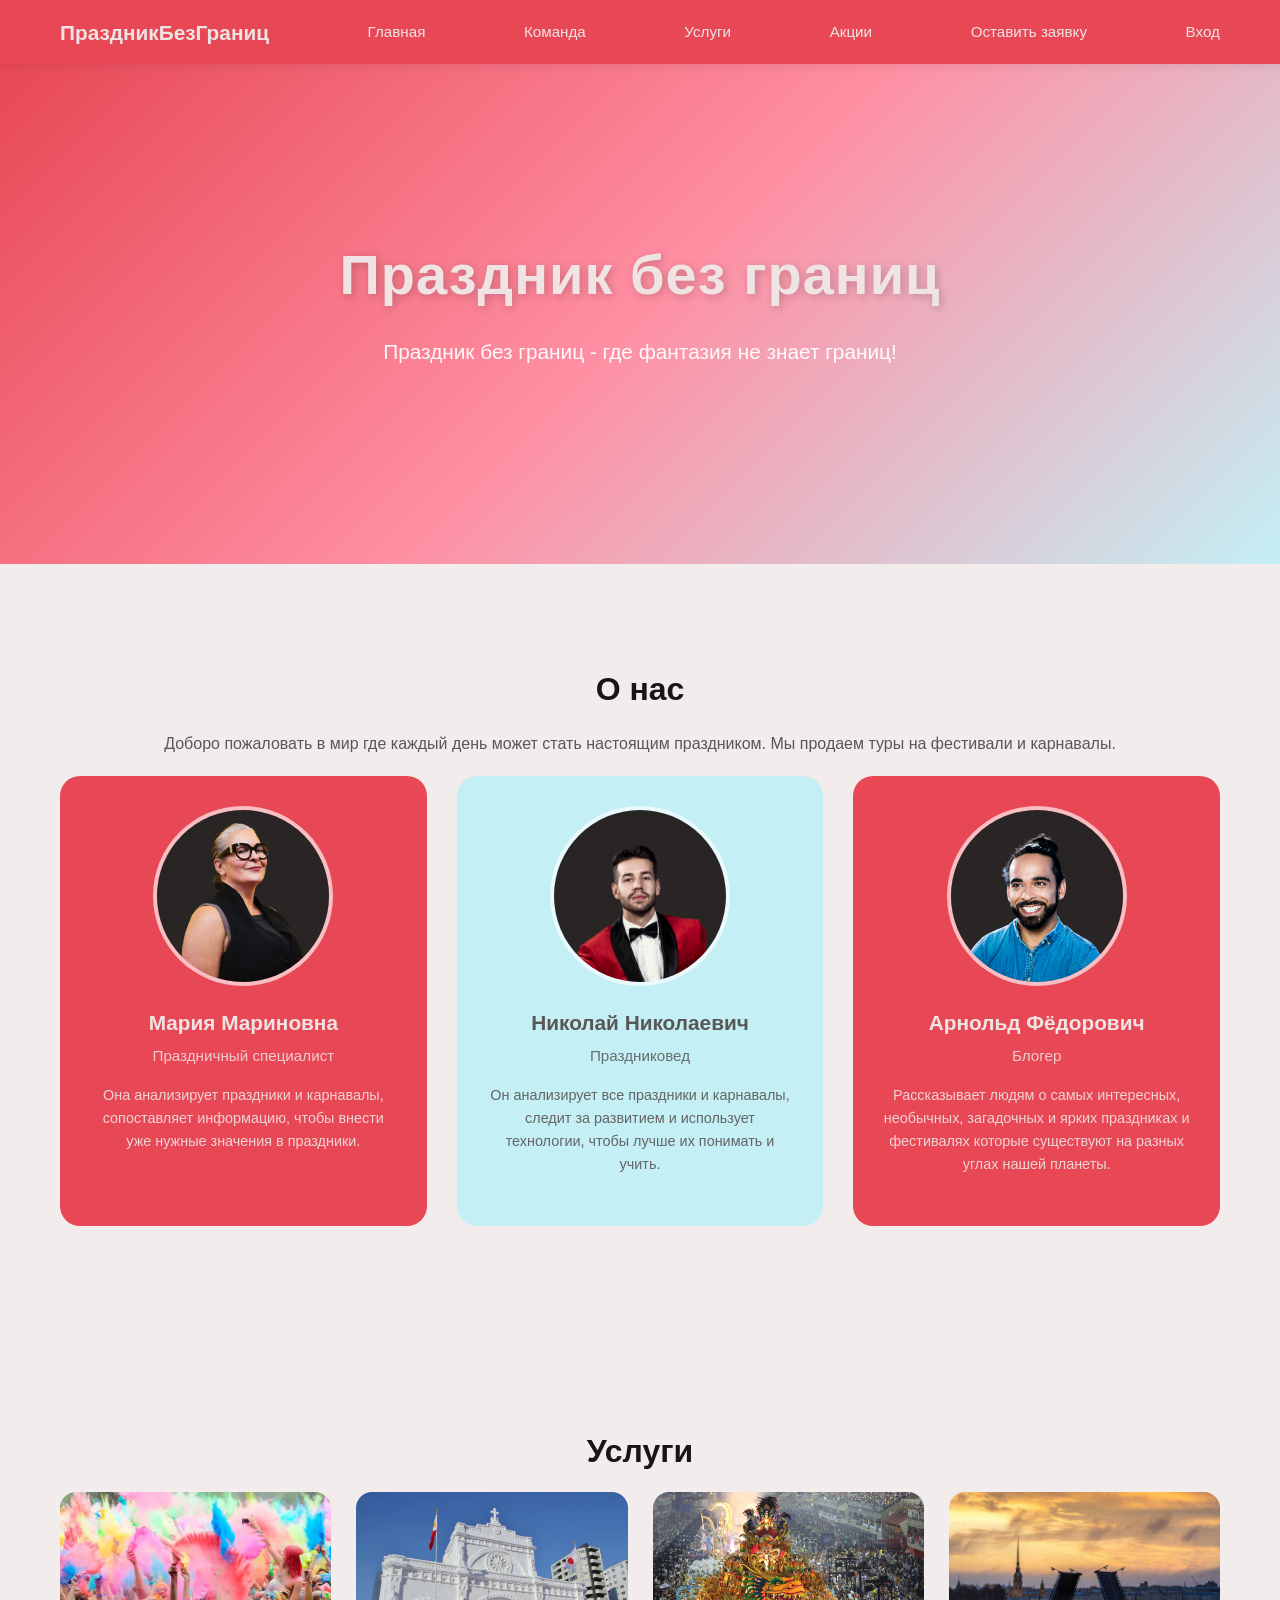
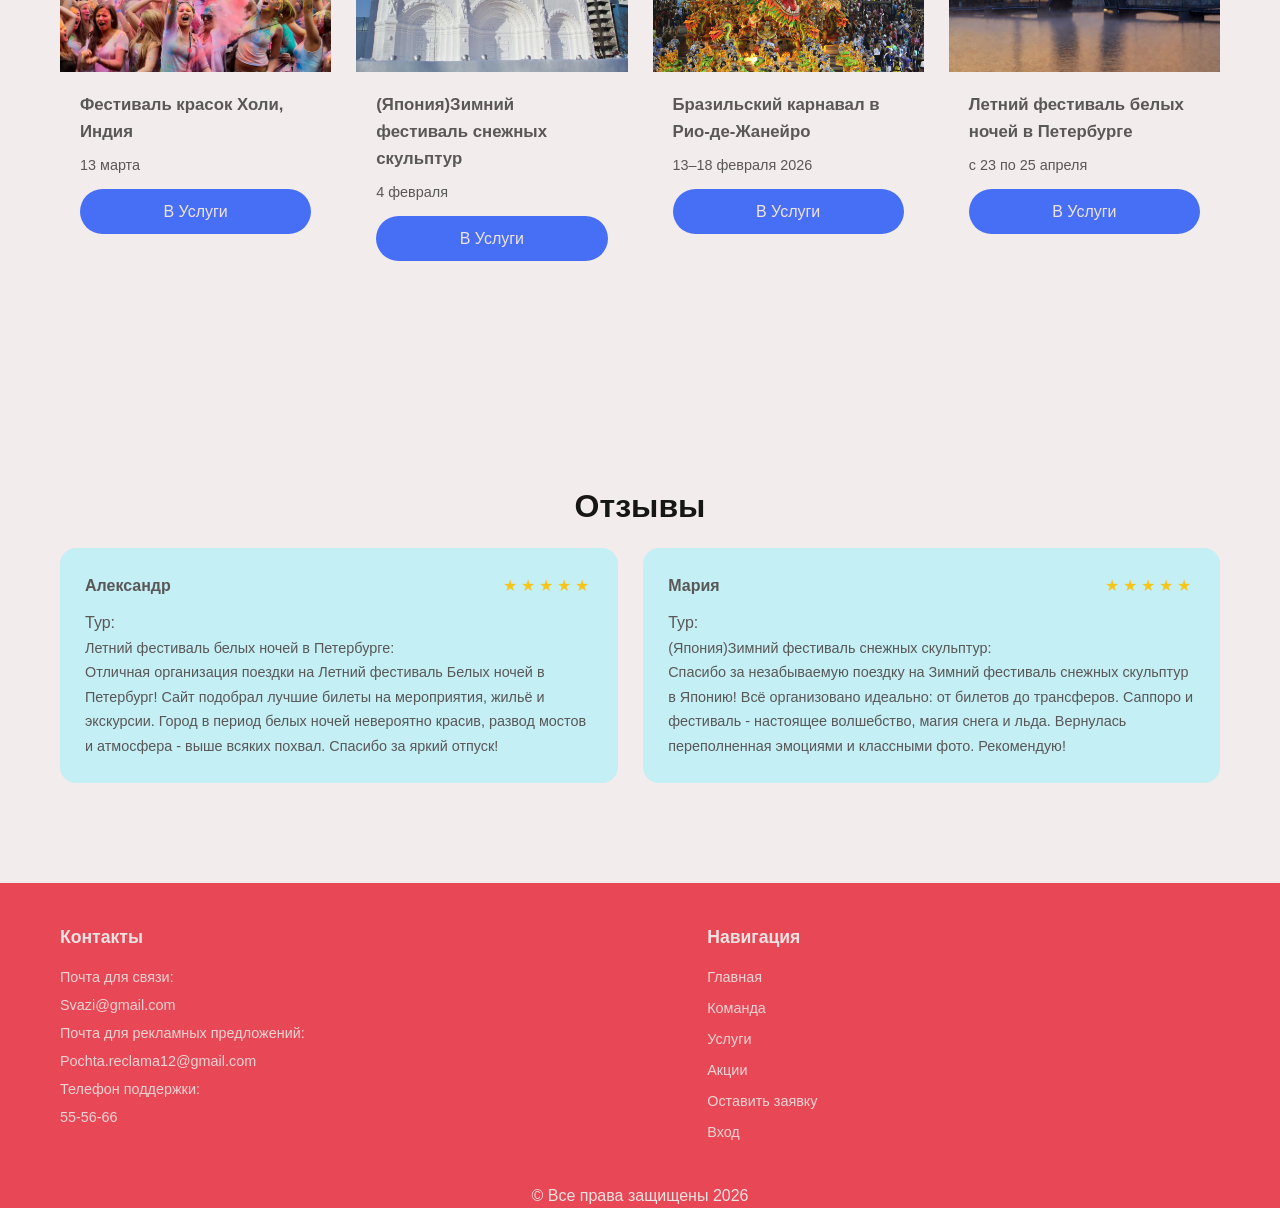
<file: index.html>
<!DOCTYPE html>
<html lang="ru">
<head>
    <meta charset="UTF-8">
    <meta name="viewport" content="width=device-width, initial-scale=1.0">
    <title>Праздник без границ</title>
    <link rel="stylesheet" href="assets/css/style.css">
</head>
<body>

    <header class="site-header">
        <div class="container header-inner">
            <a href="index.html" class="logo">ПраздникБезГраниц</a>
                <a href="index.html" class="nav-link active">Главная</a>
                <a href="pages/about.html" class="nav-link">Команда</a>
                <a href="pages/services.html" class="nav-link">Услуги</a>
                <a href="pages/sale.html" class="nav-link">Акции</a>
                <a href="pages/zayavka.html" class="nav-link">Оставить заявку</a>
                <a href="pages/login.html" class="nav-link">Вход</a>
            </nav>
        </div>
    </header>

    <main>
        <!-- Банер -->
        <section class="baner">
            <div class="baner-overlay"></div>
            <div class="container baner-content">
                <h1 class="baner-title">Праздник без границ</h1>
                <p class="baner-subtitle">Праздник без границ - где фантазия не знает границ!</p>
            </div>
        </section>

        <!-- О нас -->
        <section class="section about-section">
            <div class="container">
                <h2 class="section-title">О нас</h2>
                <p class="section-desc">Доборо пожаловать в мир где каждый день может стать настоящим праздником. Мы продаем туры на фестивали и карнавалы.</p>
                <div class="team-full-grid">
                    <!-- Карточка 1 -->
                    <div class="team-member-card team-member--red">
                        <img src="assets/images/maria.png" class="team-member-photo">
                        <h3 class="team-member-name">Мария Мариновна</h3>
                        <span class="team-member-role">Праздничный специалист</span>
                        <p class="team-member-desc">Она анализирует праздники и карнавалы, сопоставляет информацию, чтобы внести уже нужные значения в праздники.</p>
                    </div>

                    <!-- Карточка 2 -->
                    <div class="team-member-card team-member--blue">
                        <img src="assets/images/nikolay.png" class="team-member-photo">
                        <h3 class="team-member-name">Николай Николаевич</h3>
                        <span class="team-member-role">Праздниковед</span>
                        <p class="team-member-desc">Он анализирует все праздники и карнавалы, следит за развитием и использует технологии, чтобы лучше их понимать и учить.</p>
                    </div>

                    <!-- Карточка 3  -->
                    <div class="team-member-card team-member--red">
                        <img src="assets/images/arnold.png" class="team-member-photo">
                        <h3 class="team-member-name">Арнольд Фёдорович</h3>
                        <span class="team-member-role">Блогер</span>
                        <p class="team-member-desc">Рассказывает людям о самых интересных, необычных, загадочных и ярких праздниках и фестивалях которые существуют на разных углах нашей планеты.</p>
                    </div>
                </div>
            </div>
        </section>

        <!-- Услуги -->
        <section class="section services-section">
            <div class="container">
                <h2 class="section-title">Услуги</h2>
                <div class="services-grid">
                    <a href="pages/catalog.html" class="service-card">
                        <img src="assets/images/holi.jpg">
                        <div class="service-card-body">
                            <h3>Фестиваль красок Холи, Индия</h3>
                            <p>13 марта</p>
                            <span class="btn-link" style="color: #F0E3E3;">В Услуги</span>
                        </div>
                    </a>
                    <a href="pages/catalog.html" class="service-card">
                        <img src="assets/images/sapporo.jpg">
                        <div class="service-card-body">
                            <h3>(Япония)Зимний фестиваль снежных скульптур</h3>
                            <p>4 февраля</p>
                            <span class="btn-link" style="color: #F0E3E3;">В Услуги</span>
                        </div>
                    </a>
                    <a href="pages/catalog.html" class="service-card">
                        <img src="assets/images/rio.jpg">
                        <div class="service-card-body">
                            <h3>Бразильский карнавал в Рио-де-Жанейро</h3>
                            <p>13–18 февраля 2026</p>
                            <span class="btn-link" style="color: #F0E3E3;">В Услуги</span>
                        </div>
                    </a>
                    <a href="pages/catalog.html" class="service-card">
                        <img src="assets/images/photo_5465366500463023323_y.jpg">
                        <div class="service-card-body">
                            <h3>Летний фестиваль белых ночей в Петербурге</h3>
                            <p>c 23 по 25 апреля</p>
                            <span class="btn-link" style="color: #F0E3E3;">В Услуги</span>
                        </div>
                    </a>
                </div>
            </div>
        </section>
        <!-- Отзывы -->
        <section class="section reviews-section">
            <div class="container">
                <h2 class="section-title">Отзывы</h2>
                <div class="reviews-grid">
                    <div class="review-card">
                        <div class="review-header">
                            <span class="review-author">Александр</span>
                            <div class="review-stars">★★★★★</div>
                        </div>
                        <div class="catalog-footer"></div>
                        <string>Тур:</string>
                        <p class="review-text">Летний фестиваль белых ночей в Петербурге:</p>
                        <div class="catalog-footer"></div>
                        <p class="review-text">Отличная организация поездки на Летний фестиваль Белых ночей в Петербург! Сайт подобрал лучшие билеты на мероприятия, жильё и экскурсии. Город в период белых ночей невероятно красив, развод мостов и атмосфера - выше всяких похвал. Спасибо за яркий отпуск!</p>
                    </div>
                    <div class="review-card">
                        <div class="review-header">
                            <span class="review-author">Мария</span>
                            <div class="review-stars"> ★★★★★</div>
                        </div>
                        <div class="catalog-footer"></div>
                        <string>Тур:</string>
                        <p class="review-text">(Япония)Зимний фестиваль снежных скульптур:</p>
                        <div class="catalog-footer"></div>
                        <p class="review-text">Спасибо за незабываемую поездку на Зимний фестиваль снежных скульптур в Японию! Всё организовано идеально: от билетов до трансферов. Саппоро и фестиваль - настоящее волшебство, магия снега и льда. Вернулась переполненная эмоциями и классными фото. Рекомендую!</p>
                    </div>
                </div>
            </div>
        </section>
    </main>

    <footer class="footer">
        <div class="container footer-kontact">
            <div class="footer-col">
                <h4>Контакты</h4>
                <p>Почта для связи:</p>
                <p>Svazi@gmail.com</p>
                <p>Почта для рекламных предложений:</p>
                <p>Pochta.reclama12@gmail.com</p>
                <p>Телефон поддержки:</p>
                <p>55-56-66</p>
            </div>
            <div class="footer-col">
                <h4>Навигация</h4>
                <a href="index.html">Главная</a>
                <a href="pages/about.html">Команда</a>
                <a href="pages/services.html">Услуги</a>
                <a href="pages/sale.html">Акции</a>
                <a href="pages/zayavka.html" class="nav-link">Оставить заявку</a>
                <a href="pages/login.html" class="nav-link">Вход</a>
            </div>
            <div class="footer-col">
            </div>
        </div>
        <div class="footer-prava container">
            <p>© Все права защищены 2026</p>
        </div>
    </footer>
</body>
</html>
</file>
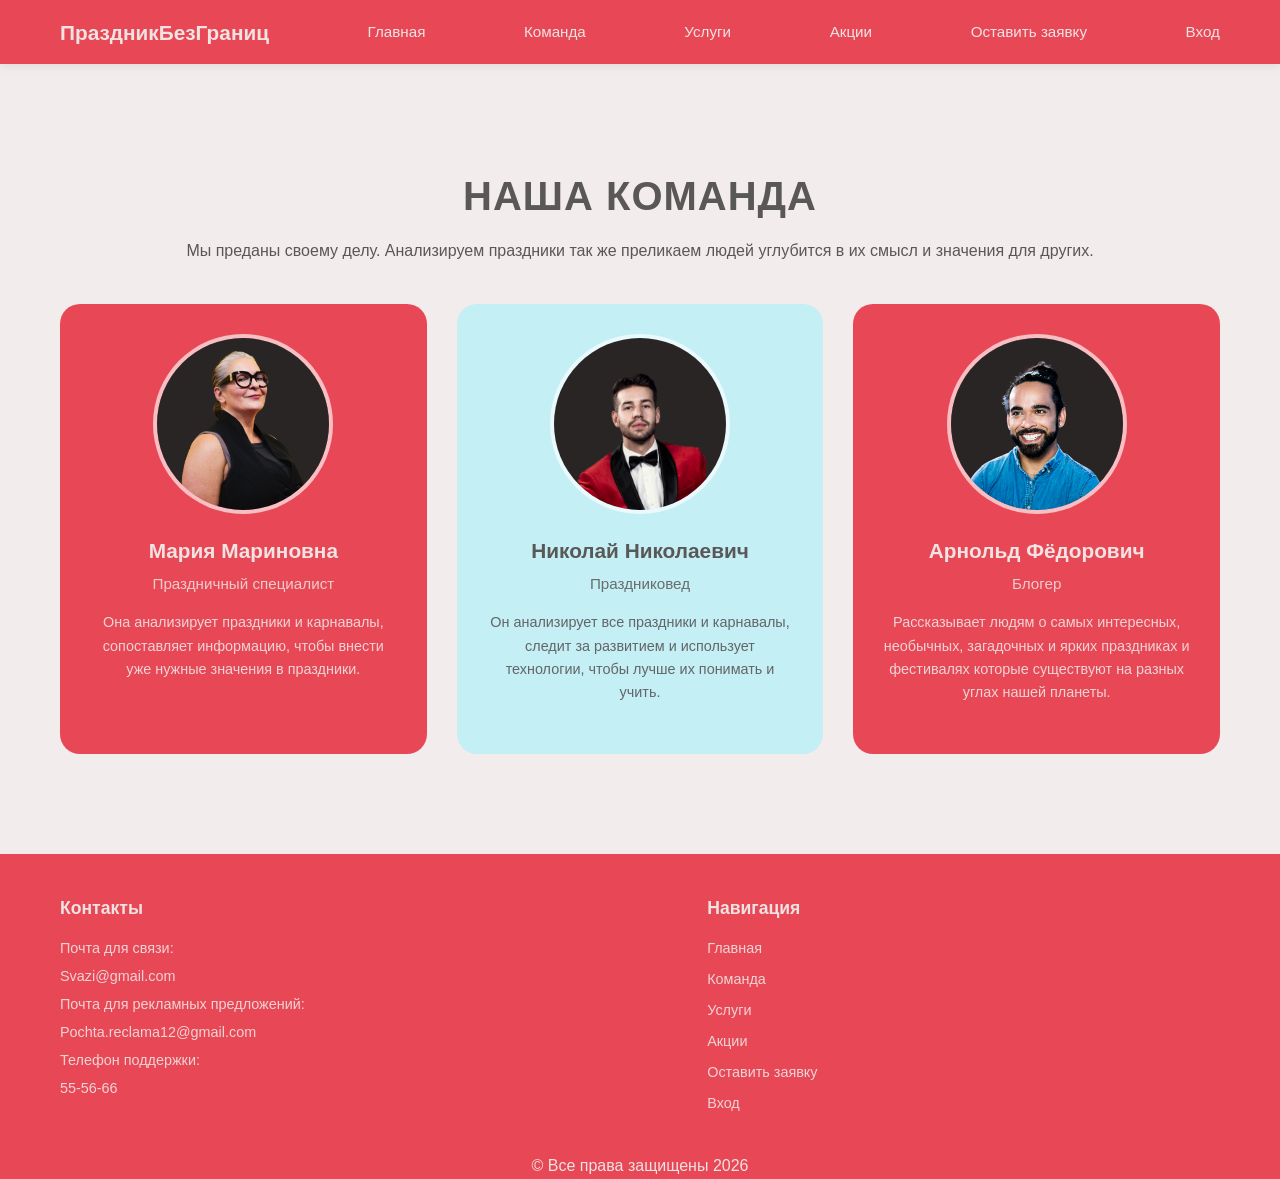
<file: pages/about.html>
<!DOCTYPE html>
<html lang="ru">
<head>
    <meta charset="UTF-8">
    <meta  content="width=device-width, initial-scale=1.0">
    <title>Наша команда - Праздник без границ</title>
    <link rel="stylesheet" href="../assets/css/style.css">
</head>
<body>

    <header class="site-header">
        <div class="container header-inner">
            <a href="../index.html" class="logo"> ПраздникБезГраниц</a>
                <a href="../index.html" class="nav-link">Главная</a>
                <a href="about.html" class="nav-link active">Команда</a>
                <a href="catalog.html" class="nav-link">Услуги</a>
                <a href="sale.html" class="nav-link">Акции</a>
                <a href="zayavka.html" class="nav-link">Оставить заявку</a>
                <a href="login.html" class="nav-link">Вход</a>
            </nav>
        </div>
    </header>

    <main>
        <section class="section team-page">
            <div class="container">
                <h1 class="page-title">НАША КОМАНДА</h1>
                <p class="page-delo">Мы преданы своему делу. Анализируем праздники так же преликаем людей углубится в их смысл и значения для других.</p>

                <div class="team-full-grid">
                    <!-- Карточка 1 -->
                    <div class="team-member-card team-member--red">
                        <img src="../assets/images/maria.png" class="team-member-photo">
                        <h3 class="team-member-name">Мария Мариновна</h3>
                        <span class="team-member-role">Праздничный специалист</span>
                        <p class="team-member-desc">Она анализирует праздники и карнавалы, сопоставляет информацию, чтобы внести уже нужные значения в праздники.</p>
                    </div>

                    <!-- Карточка 2 -->
                    <div class="team-member-card team-member--blue">
                        <img src="../assets/images/nikolay.png" class="team-member-photo">
                        <h3 class="team-member-name">Николай Николаевич</h3>
                        <span class="team-member-role">Праздниковед</span>
                        <p class="team-member-desc">Он анализирует все праздники и карнавалы, следит за развитием и использует технологии, чтобы лучше их понимать и учить.</p>
                    </div>

                    <!-- Карточка 3 -->
                    <div class="team-member-card team-member--red">
                        <img src="../assets/images/arnold.png" class="team-member-photo">
                        <h3 class="team-member-name">Арнольд Фёдорович</h3>
                        <span class="team-member-role">Блогер</span>
                        <p class="team-member-desc">Рассказывает людям о самых интересных, необычных, загадочных и ярких праздниках и фестивалях которые существуют на разных углах нашей планеты.</p>
                    </div>
                </div>
            </div>
        </section>
        
    </main>

    <footer class="footer">
        <div class="container footer-kontact">
            <div class="footer-col">
                <h4>Контакты</h4>
                <p>Почта для связи:</p>
                <p>Svazi@gmail.com</p>
                <p>Почта для рекламных предложений:</p>
                <p>Pochta.reclama12@gmail.com</p>
                <p>Телефон поддержки:</p>
                <p>55-56-66</p>
            </div>
            <div class="footer-col">
                <h4>Навигация</h4>
                <a href="../index.html">Главная</a>
                <a href="about.html">Команда</a>
                <a href="catalog.html">Услуги</a>
                <a href="sale.html" class="nav-link">Акции</a>
                <a href="zayavka.html" class="nav-link">Оставить заявку</a>
                <a href="login.html" class="nav-link">Вход</a>
            </div>
            <div class="footer-col">
            </div>
        </div>
        <div class="footer-prava container">
            <p>© Все права защищены 2026</p>
        </div>
    </footer>
</body>
</html>
</file>
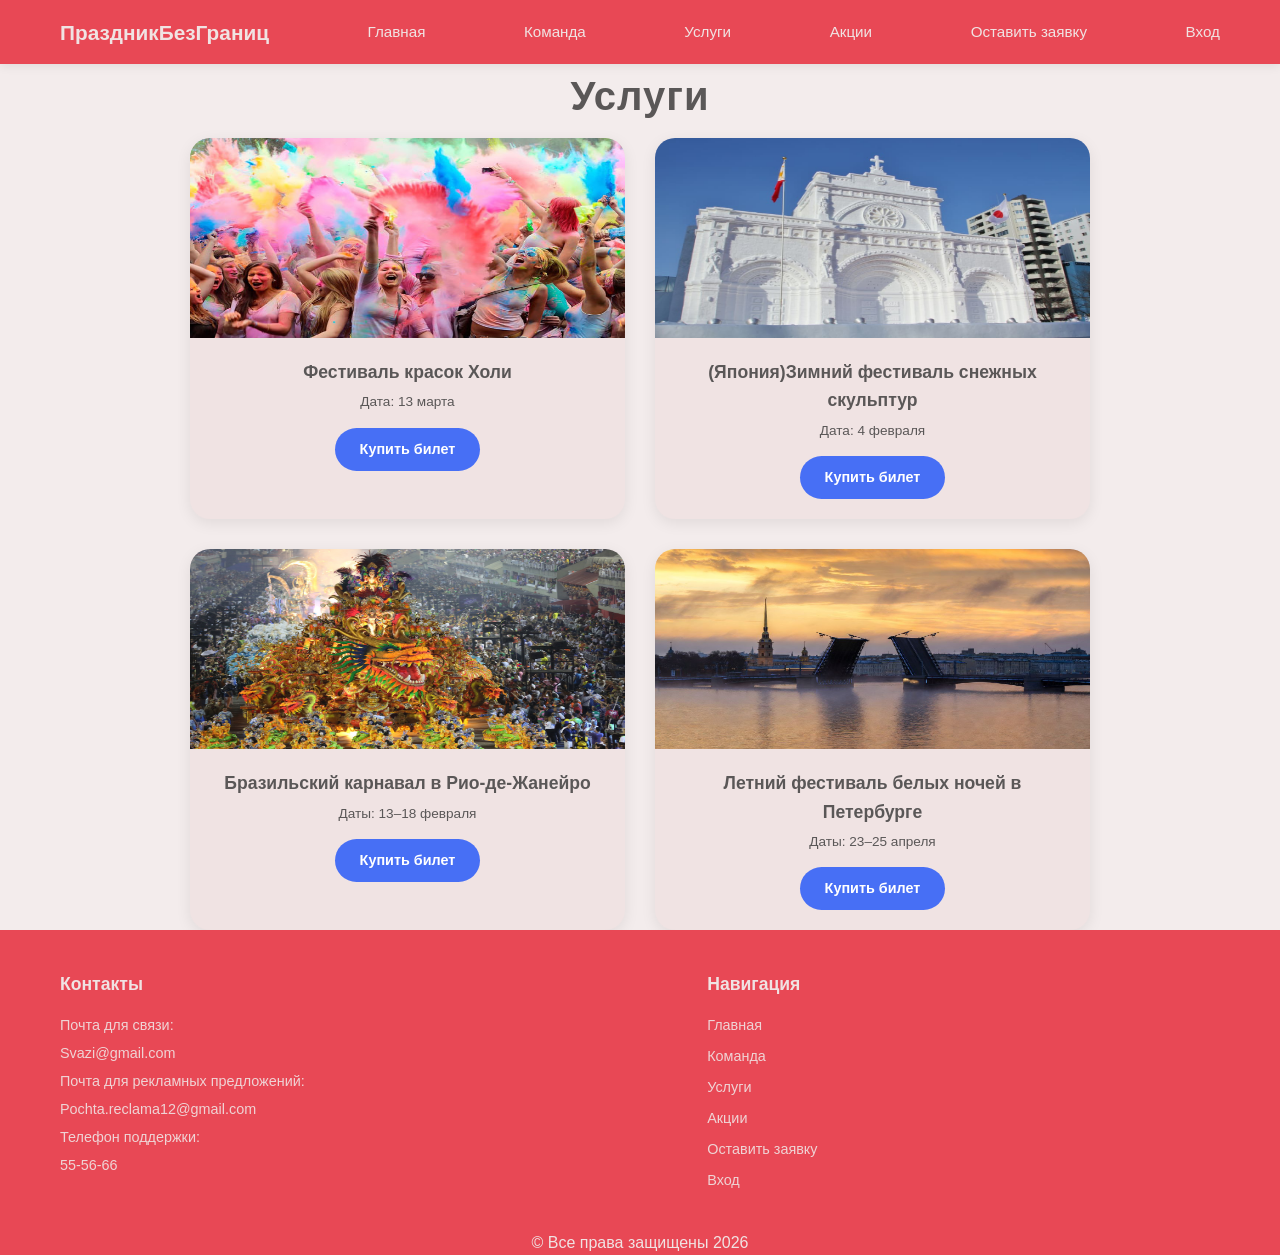
<file: pages/catalog.html>
<!DOCTYPE html>
<html lang="ru">
<head>
    <meta charset="UTF-8">
    <meta content="width=device-width, initial-scale=1.0">
    <title>Каталог услуг - Праздник без границ</title>
    <link rel="stylesheet" href="../assets/css/style.css">
</head>
<body>

    <header class="site-header">
        <div class="container header-inner">
            <a href="../index.html" class="logo"> ПраздникБезГраниц</a>
                <a href="../index.html" class="nav-link">Главная</a>
                <a href="about.html" class="nav-link">Команда</a>
                <a href="services.html" class="nav-link active">Услуги</a>
                <a href="sale.html" class="nav-link">Акции</a>
                <a href="zayavka.html" class="nav-link">Оставить заявку</a>
                <a href="login.html" class="nav-link">Вход</a>
            </nav>
        </div>
    </header>
    <main>
        <div class="container">
            <h1 class="page-title">Услуги</h1>
            <div class="catalog-grid">
                <!-- Карточка 1 -->
                <article class="catalog-card">
                    <div class="catalog-card-img">
                        <img src="../assets/images/holi.jpg">
                    </div>
                    <div class="catalog-card-body">
                        <h3 class="catalog-card-title">Фестиваль красок Холи</h3>
                        <p class="catalog-card-date">Дата: 13 марта</p>
                        <a href="login.html" class="btn btn-card">Купить билет</a>
                    </div>
                </article>
                <!-- Карточка 2 -->
                <article class="catalog-card">
                    <div class="catalog-card-img">
                        <img src="../assets/images/sapporo.jpg">
                    </div>
                    <div class="catalog-card-body">
                        <h3 class="catalog-card-title">(Япония)Зимний фестиваль снежных скульптур</h3>
                        <p class="catalog-card-date">Дата: 4 февраля</p>
                        <a href="login.html" class="btn btn-card">Купить билет</a>
                    </div>
                </article>
                <!-- Карточка 3 -->
                <article class="catalog-card">
                    <div class="catalog-card-img">
                        <img src="../assets/images/rio.jpg">
                    </div>
                    <div class="catalog-card-body">
                        <h3 class="catalog-card-title">Бразильский карнавал в Рио-де-Жанейро</h3>
                        <p class="catalog-card-date">Даты: 13–18 февраля</p>
                        <a href="login.html" class="btn btn-card">Купить билет</a>
                    </div>
                </article>
                <!-- Карточка 4 -->
                <article class="catalog-card">
                    <div class="catalog-card-img">
                        <img src="../assets/images/photo_5465366500463023323_y.jpg">
                    </div>
                    <div class="catalog-card-body">
                        <h3 class="catalog-card-title">Летний фестиваль белых ночей в Петербурге</h3>
                        <p class="catalog-card-date">Даты: 23–25 апреля</p>
                        <a href="login.html" class="btn btn-card">Купить билет</a>
                    </div>
                </article>
            </div>
        </div>
    </main>
    <footer class="footer">
        <div class="container footer-kontact">
            <div class="footer-col">
                <h4>Контакты</h4>
                <p>Почта для связи:</p>
                <p>Svazi@gmail.com</p>
                <p>Почта для рекламных предложений:</p>
                <p>Pochta.reclama12@gmail.com</p>
                <p>Телефон поддержки:</p>
                <p>55-56-66</p>
            </div>
            <div class="footer-col">
                <h4>Навигация</h4>
                <a href="../index.html">Главная</a>
                <a href="about.html" class="nav-link">Команда</a>
                <a href="services.html" class="nav-link active">Услуги</a>
                <a href="sale.html" class="nav-link">Акции</a>
                <a href="zayavka.html" class="nav-link">Оставить заявку</a>
                <a href="login.html" class="nav-link">Вход</a>
            </div>
            <div class="footer-col">
            </div>
        </div>
        <div class="footer-prava container">
            <p>© Все права защищены 2026</p>
        </div>
    </footer>
</body>
</html>
</file>
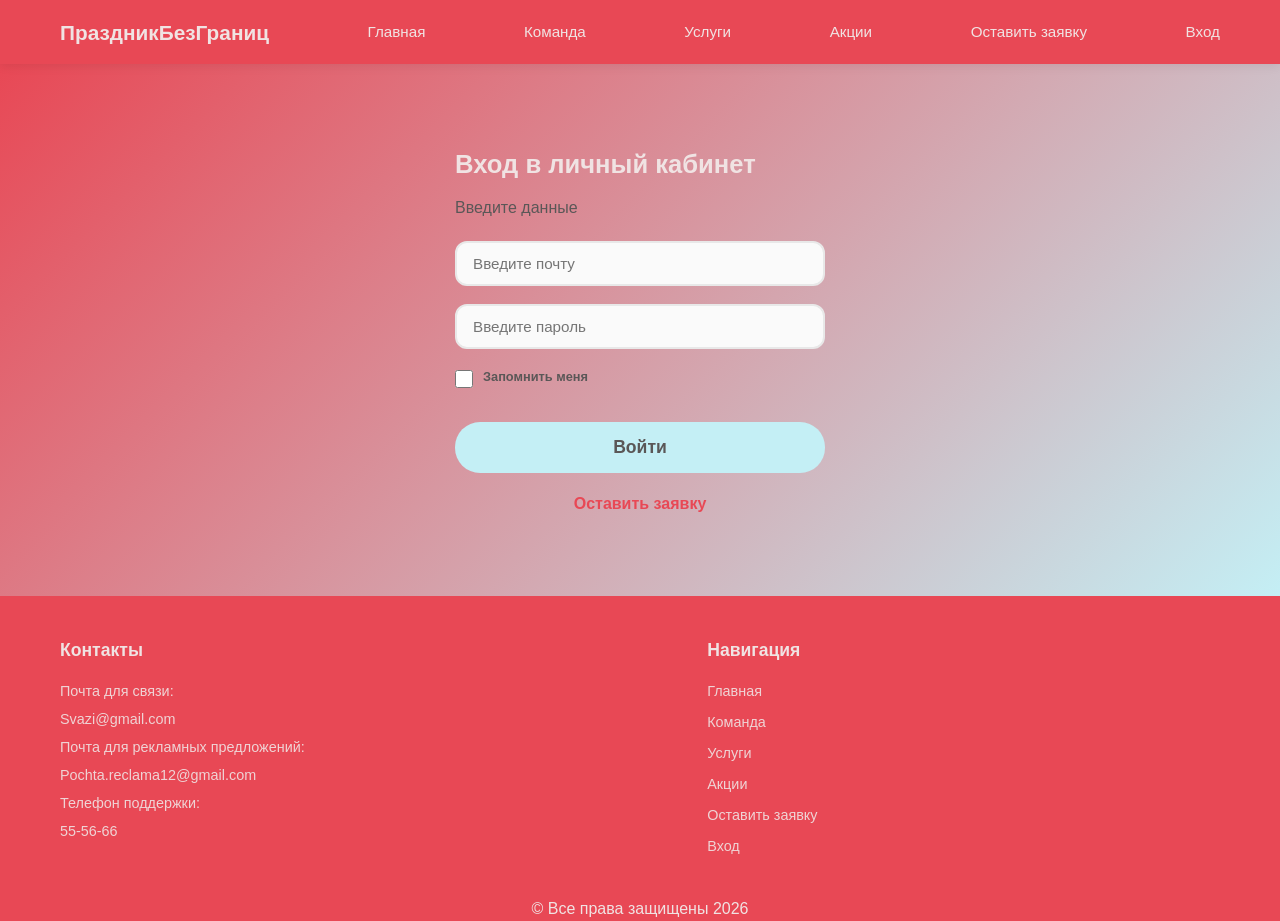
<file: pages/login.html>
<!DOCTYPE html>
<html lang="ru">
<head>
    <meta charset="UTF-8">
    <meta content="width=device-width, initial-scale=1.0">
    <title>Вход - Праздник без границ</title>
    <link rel="stylesheet" href="../assets/css/style.css">
</head>
<body>

    <header class="site-header">
        <div class="container header-inner">
            <a href="../index.html" class="logo">ПраздникБезГраниц</a>

                <a href="../index.html" class="nav-link">Главная</a>
                <a href="about.html" class="nav-link">Команда</a>
                <a href="catalog.html" class="nav-link">Услуги</a>
                <a href="sale.html" class="nav-link">Акции</a>
                <a href="zayavka.html" class="nav-link">Оставить заявку</a>
                <a href="login.html" class="nav-link active">Вход</a>
            </nav>
        </div>
    </header>

    <main>
        <section class="section form-section">
            <div class="container form-container form-container--login">
                <div class="form-header">
                    <h1 class="form-title">Вход в личный кабинет</h1>
                    <p class="form-subtitle">Введите данные</p>
                </div>

                <form class="main-form main-form--login">
                    <div class="form-group form-group--full">
                        <input type="email" id="login-email" placeholder="Введите почту" required>
                    </div>

                    <div class="form-group form-group--full">
                        <input type="password" placeholder="Введите пароль" required>
                    </div>

                    <div class="form-group form-group--checkbox">
                        <label class="checkbox-label">
                            <input type="checkbox">
                            <span class="checkbox-text">Запомнить меня</span>
                        </label>
                    </div>

                    <button class="btn btn-form-submit">Войти</button>

                    <a href="zayavka.html" class="form-link">Оставить заявку</a>
                </form>
            </div>
        </section>
    </main>

    <footer class="footer">
        <div class="container footer-kontact">
            <div class="footer-col">
                <h4>Контакты</h4>
                <p>Почта для связи:</p>
                <p>Svazi@gmail.com</p>
                <p>Почта для рекламных предложений:</p>
                <p>Pochta.reclama12@gmail.com</p>
                <p>Телефон поддержки:</p>
                <p>55-56-66</p>
            </div>
            <div class="footer-col">
                <h4>Навигация</h4>
                <a href="../index.html">Главная</a>
                <a href="about.html" class="nav-link">Команда</a>
                <a href="catalog.html" class="nav-link">Услуги</a>
                <a href="sale.html" class="nav-link">Акции</a>
                <a href="zayavka.html" class="nav-link">Оставить заявку</a>
                <a href="login.html">Вход</a>
            </div>
            <div class="footer-col">
            </div>
        </div>
        <div class="footer-prava container">
            <p>© Все права защищены 2026</p>
        </div>
    </footer>
</body>
</html>
</file>
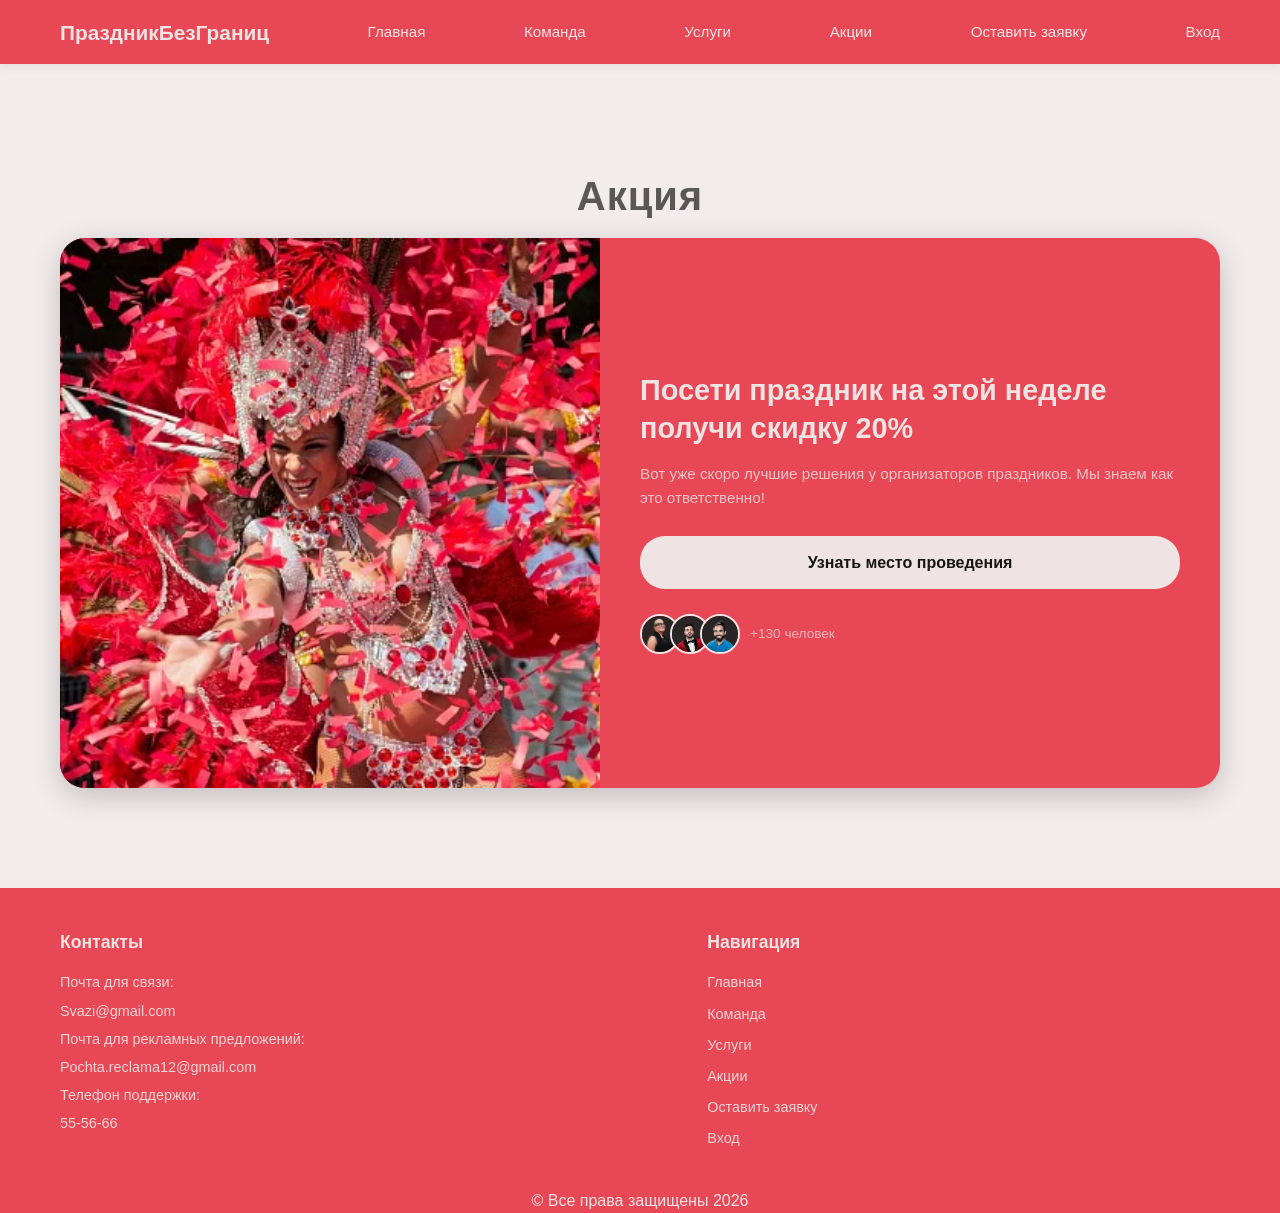
<file: pages/sale.html>
<!DOCTYPE html>
<html lang="ru">
<head>
    <meta charset="UTF-8">
    <meta content="width=device-width, initial-scale=1.0">
    <title>Акция - Праздник без границ</title>
    <link rel="stylesheet" href="../assets/css/style.css">
</head>
<body>
    <header class="site-header">
        <div class="container header-inner">
            <a href="../index.html" class="logo">ПраздникБезГраниц</a>
                <a href="../index.html" class="nav-link">Главная</a>
                <a href="about.html" class="nav-link">Команда</a>
                <a href="catalog.html" class="nav-link">Услуги</a>
                <a href="sale.html" class="nav-link active">Акции</a>
                <a href="zayavka.html" class="nav-link">Оставить заявку</a>
                <a href="login.html" class="nav-link">Вход</a>
            </nav>
        </div>
    </header>
    <main>
        <section class="section sale-section">
            <div class="container">
                <h1 class="page-title">Акция</h1>
                <div class="sale-banner">
                    <div class="sale-banner-img">
                        <img src="../assets/images/sale.png" alt="Маска для карнавала">
                    </div>
                    <div class="sale-banner-content">
                        <h2 class="sale-title">Посети праздник на этой неделе получи скидку 20%</h2>
                        <p class="sale-desc">Вот уже скоро лучшие решения у организаторов праздников. Мы знаем как это ответственно!</p>
                        <a href="zayavka.html" class="btn btn-sale">Узнать место проведения</a>
                        <div class="sale-avatars">
                            <img src="../assets/images/maria.png" class="sale-avatar">
                            <img src="../assets/images/nikolay.png" class="sale-avatar">
                            <img src="../assets/images/arnold.png" class="sale-avatar">
                            <span class="sale-avatar-count">+130 человек</span>
                        </div>
                    </div>
                </div>
            </div>
        </section>
    </main>
    <footer class="footer">
        <div class="container footer-kontact">
            <div class="footer-col">
                <h4>Контакты</h4>
                <p>Почта для связи:</p>
                <p>Svazi@gmail.com</p>
                <p>Почта для рекламных предложений:</p>
                <p>Pochta.reclama12@gmail.com</p>
                <p>Телефон поддержки:</p>
                <p>55-56-66</p>
            </div>
            <div class="footer-col">
                <h4>Навигация</h4>
                <a href="../index.html">Главная</a>
                <a href="about.html" class="nav-link">Команда</a>
                <a href="catalog.html" class="nav-link">Услуги</a>
                <a href="sale.html" class="nav-link active">Акции</a>
                <a href="zayavka.html" class="nav-link">Оставить заявку</a>
                <a href="login.html" class="nav-link">Вход</a>
            </div>
            <div class="footer-col">
            </div>
        </div>
        <div class="footer-prava container">
            <p>© Все права защищены 2026</p>
        </div>
    </footer>
</body>
</html>
</file>
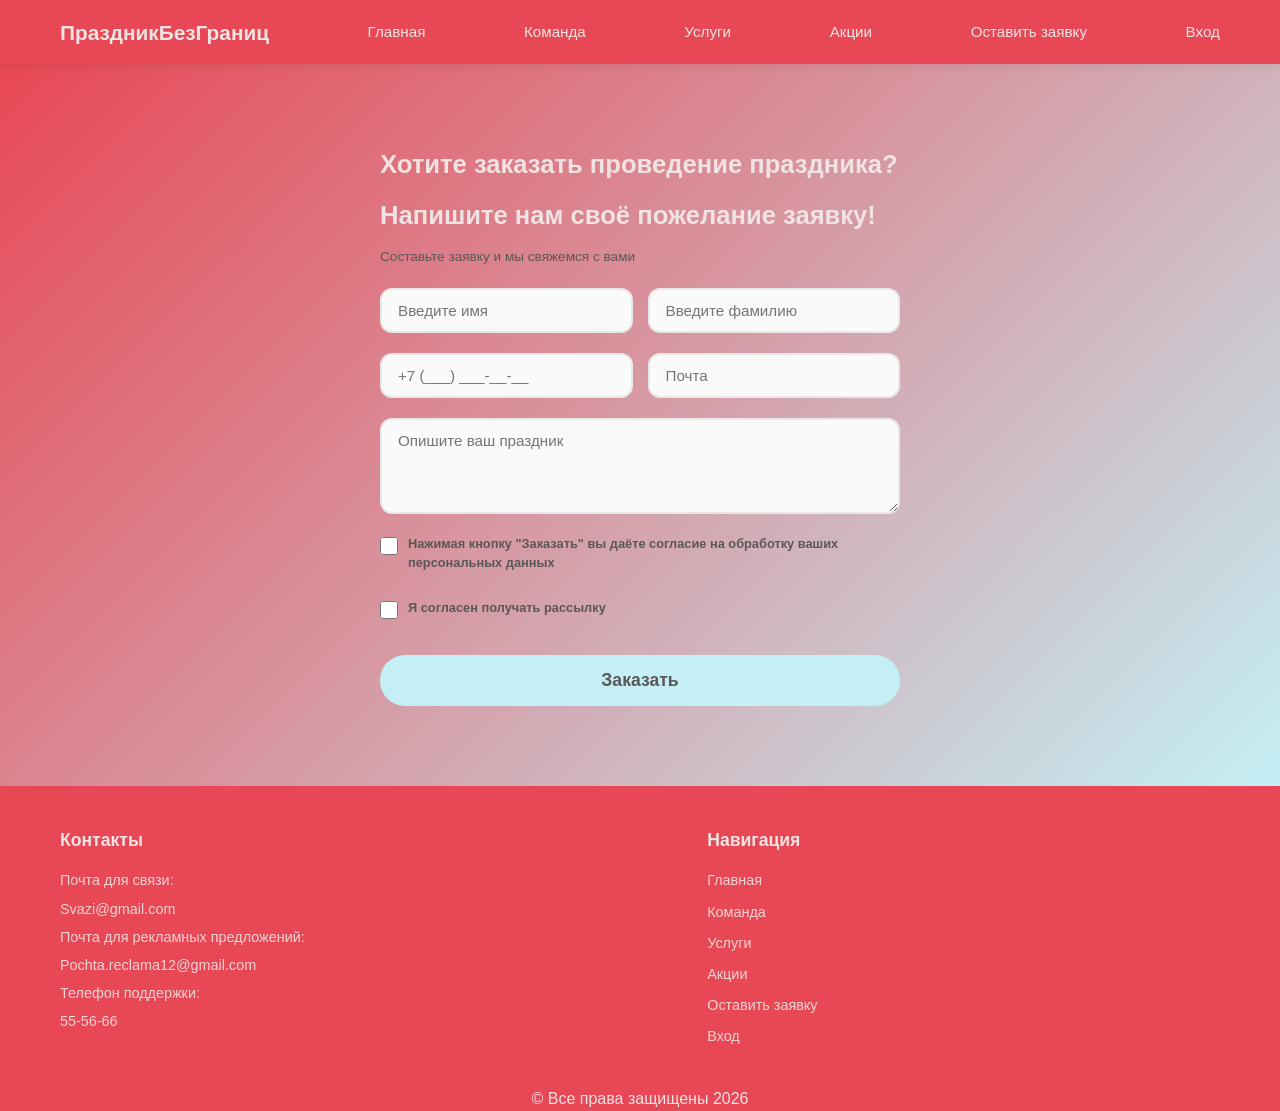
<file: pages/zayavka.html>
<!DOCTYPE html>
<html lang="ru">
<head>
    <meta charset="UTF-8">
    <meta content="width=device-width, initial-scale=1.0">
    <title>Регистрация / Заявка - Праздник без границ</title>
    <link rel="stylesheet" href="../assets/css/style.css">
</head>
<body>

    <header class="site-header">
        <div class="container header-inner">
            <a href="../index.html" class="logo">ПраздникБезГраниц</a>
                <a href="../index.html" class="nav-link">Главная</a>
                <a href="about.html" class="nav-link">Команда</a>
                <a href="catalog.html" class="nav-link">Услуги</a>
                <a href="sale.html" class="nav-link">Акции</a>
                <a href="zayavka.html" class="nav-link active">Оставить заявку</a>
                <a href="login.html" class="nav-link">Вход</a>
            </nav>

        </div>
    </header>

    <main>
        <section class="section form-section">
            <div class="container form-container">
                <div class="form-header">
                    <h1 class="form-title">Хотите заказать проведение праздника?</h1>
                    <p class="form-title">Напишите нам своё пожелание заявку!</p>
                    <p class="form-note">Составьте заявку и мы свяжемся с вами</p>
                </div>

                <form class="main-form" action="#" method="POST">
                    <div class="form-row form-row--double">
                        <div class="form-group">
                            <input type="text" placeholder="Введите имя" required>
                        </div>
                        <div class="form-group">
                            <input type="text" placeholder="Введите фамилию" required>
                        </div>
                    </div>

                    <div class="form-row form-row--double">
                        <div class="form-group">
                            <input type="tel" placeholder="+7 (___) ___-__-__" required>
                        </div>
                        <div class="form-group">
                            <input type="email" placeholder="Почта" required>
                        </div>
                    </div>

                    <div class="form-group form-group--full">
                        <textarea id="request" rows="4" placeholder="Опишите ваш праздник" required></textarea>
                    </div>

                    <div class="form-group form-group--checkbox">
                        <label class="checkbox-label">
                            <input type="checkbox" required>
                            <span class="checkbox-text">Нажимая кнопку "Заказать" вы даёте согласие на обработку ваших персональных данных</span>
                        </label>
                    </div>

                    <div class="form-group form-group--checkbox">
                        <label class="checkbox-label">
                            <input type="checkbox">
                            <span class="checkbox-text">Я согласен получать рассылку</span>
                        </label>
                    </div>

                    <button type="submit" class="btn btn-form-submit">Заказать</button>
                </form>
            </div>
        </section>
    </main>
    <footer class="footer">
        <div class="container footer-kontact">
            <div class="footer-col">
                <h4>Контакты</h4>
                <p>Почта для связи:</p>
                <p>Svazi@gmail.com</p>
                <p>Почта для рекламных предложений:</p>
                <p>Pochta.reclama12@gmail.com</p>
                <p>Телефон поддержки:</p>
                <p>55-56-66</p>
            </div>
            <div class="footer-col">
                <h4>Навигация</h4>
                <a href="../index.html">Главная</a>
                <a href="about.html" class="nav-link">Команда</a>
                <a href="catalog.html" class="nav-link">Услуги</a>
                <a href="sale.html" class="nav-link">Акции</a>
                <a href="zayavka.html" class="nav-link">Оставить заявку</a>
                <a href="login.html" class="nav-link">Вход</a>
            </div>
            <div class="footer-col">
            </div>
        </div>
        <div class="footer-prava container">
            <p>© Все права защищены 2026</p>
        </div>
    </footer>
</body>
</html>
</file>
<file: assets/css/style.css>
/* Сброс и базовые стили */
*,
*::before,
*::after {
    margin: 0;
    padding: 0;
    box-sizing: border-box;
}
html {
    scroll-behavior: smooth;
    font-size: 16px;
}
body {
    font-family: 'Montserrat', 'Open Sans', Arial, sans-serif;
    color: #5A5757;
    background-color: #F3ECEC;
    line-height: 1.6;
    min-height: 100vh;
    display: flex;
    flex-direction: column;
}
a {
    text-decoration: none;
    color: inherit;
    transition: 0.3s ease;
}
a:hover {
    opacity: 0.8;
}
img {
    max-width: 100%;
    height: auto;
    display: block;
}
ul {
    list-style: none;
}
/* Контейнер */
.container {
    max-width: 1200px;
    margin: 0 auto;
    padding: 0 20px;
    width: 100%;
}
/* Шапка сайта */
.site-header {
    background-color: #e84855;
    box-shadow: 0 2px 10px rgba(0, 0, 0, 0.08);
    position: sticky;
    top: 0;
    z-index: 1000;
}
.site-header .header-inner {
    display: flex;
    align-items: center;
    justify-content: space-between;
    padding-top: 15px;
    padding-bottom: 15px;
}
.site-header .logo {
    font-size: 1.3rem;
    font-weight: 700;
    color: #F0E3E3;
    white-space: nowrap;
}
.site-header .main-nav {
    display: flex;
    align-items: center;
    gap: 25px;
}
.site-header .nav-link {
    font-size: 0.95rem;
    font-weight: 500;
    color: #F0E3E3;
    padding: 5px 0;
    position: relative;
}
/* Секции общие */
.section {
    padding: 100px 0;
}
.section-title {
    text-align: center;
    font-size: 2rem;
    font-weight: 700;
    color: #171616;
    margin-bottom: 15px;
}
.section-desc {
    text-align: center;
    color: #5A5757;
}
.page-title {
    text-align: center;
    font-size: 2.5rem;
    font-weight: 700;
    color: #5A5757;
    margin-bottom: 10px;
    letter-spacing: 1px;
}
.page-delo {
    text-align: center;
    color: #5A5757;
    margin-bottom: 40px;
    font-size: 1rem;
}
/* Кнопки */
.btn {
    display: inline-block;
    padding: 12px 30px;
    border-radius: 25px;
    font-weight: 600;
    font-size: 0.95rem;
    cursor: pointer;
    border: none;
    text-align: center;
    transition: 0.3s ease, 0.2s ease;
}
.btn-link {
    background-color: #476FF5;
    padding: 10px 25px;
    text-align: center;
    border-radius: 25px;
}
.btn:hover {
    transform: translateY(-2px);
    opacity: 1;
}
.btn-card {
    background-color: #476FF5;
    color: #FFFFFF;
    padding: 10px 25px;
    font-size: 0.9rem;
}
.btn-card:hover {
    background-color: #90c8de;
}
.btn-sale {
    background-color: #F0E3E3;
    color: #171616;
    padding: 14px 35px;
    font-size: 1rem;
}
.btn-sale:hover {
    background-color: #F0E3E3;
}
.btn-form-submit {
    background-color: #C4EFF5;
    color: #5A5757;
    width: 100%;
    padding: 15px;
    font-size: 1.1rem;
    margin-top: 10px;
}
.btn-form-submit:hover {
    background-color: #C4EFF5;
}
/* Банер секция */
.baner {
    position: relative;
    background: linear-gradient(135deg, #e84855 0%, #ff8fa3 50%, #C4EFF5 100%);
    background-size: cover;
    background-position: center;
    min-height: 500px;
    display: flex;
    align-items: center;
    overflow: hidden;
}
.baner-content {
    position: relative;
    text-align: center;
    padding: 80px 200px;
}
.baner-title {
    font-size: 3.5rem;
    font-weight: 800;
    color: #F0E3E3;
    text-shadow: 2px 2px 8px rgba(0, 0, 0, 0.2);
    margin-bottom: 15px;
    letter-spacing: 1px;
}
.baner-subtitle {
    font-size: 1.3rem;
    color: rgba(255, 255, 255, 0.95);
    margin-bottom: 30px;
    font-weight: 400;
}
/* Сетка услуг на главной */
.services-section {
    border-radius: 25px;
}
.services-grid {
    display: grid;
    grid-template-columns: repeat(4, 1fr);
    gap: 25px;
}
.service-card {
    border-radius: 16px;
    overflow: hidden;
    display: flex;
    flex-direction: column;
}
.service-card img {
    width: 100%;
    height: 180px;
    object-fit: cover;
}
.service-card-body {
    padding: 20px;
    display: flex;
    flex-direction: column;
}
.service-card-body h3 {
    font-size: 1.05rem;
    font-weight: 700;
    color: #5A5757;
    margin-bottom: 8px;
}
.service-card-body p {
    font-size: 0.9rem;
    color: #5A5757;
    margin-bottom: 12px;
}
/* Отзывы */
.reviews-grid {
    display: flex;
    grid-template-columns: repeat(3, 1fr);
    gap: 25px;
}
.review-card {
    background-color: #C4EFF5;
    border-radius: 16px;
    padding: 25px;
}
.review-header {
    display: flex;
    justify-content: space-between;
    align-items: center;
    margin-bottom: 12px;
}
.review-author {
    font-weight: 700;
    color: #5A5757;
    font-size: 1rem;
}
.review-stars {
    color: #f5c518;
    font-size: 1rem;
    letter-spacing: 4px;
}
.review-text {
    font-size: 0.9rem;
    color: #5A5757;
    line-height: 1.7;
}
/* Подвал */
.footer {
    background-color: #e84855;
    color: #F0E3E3;
    margin-top: auto;
}
.footer .footer-kontact {
    display: flex;
    justify-content: space-between;
    padding-top: 40px;
    padding-bottom: 30px;
    flex-wrap: wrap;
    gap: 30px;
}
.footer .footer-col h4 {
    font-size: 1.1rem;
    font-weight: 700;
    margin-bottom: 15px;
}
.footer .footer-col p {
    font-size: 0.9rem;
    opacity: 0.9;
    margin-bottom: 5px;
}
.footer .footer-col a {
    display: block;
    font-size: 0.9rem;
    opacity: 0.9;
    margin-bottom: 8px;
    transition: opacity 0.3s ease;
}
.footer .footer-col a:hover {
    opacity: 1;
}
.footer .footer-prava {
    text-align: center;
}
/* Страница команды */
.team-page {
    min-height: 60px;
}
.team-full-grid {
    display: grid;
    grid-template-columns: repeat(3, 1fr);
    gap: 30px;
    margin-top: 20px;
}
.team-member-card {
    border-radius: 20px;
    padding: 30px;
    text-align: center;
    color: #F0E3E3;
    display: flex;
    flex-direction: column;
    align-items: center;
}
.team-member--red {
    background-color: #e84855;
}
.team-member--blue {
    background-color: #C4EFF5;
    color: #5A5757;
}
.team-member-photo {
    width: 180px;
    height: 180px;
    border-radius: 50%;
    object-fit: cover;
    margin-bottom: 20px;
    border: 4px solid rgba(255, 255, 255, 0.5);
    background-color: rgba(255, 255, 255, 0.3);
}
.team-member-name {
    font-size: 1.3rem;
    font-weight: 700;
    margin-bottom: 5px;
}
.team-member-role {
    font-size: 0.95rem;
    opacity: 0.85;
    margin-bottom: 15px;
    font-weight: 500;
}
.team-member-desc {
    font-size: 0.9rem;
    line-height: 1.6;
    margin-bottom: 20px;
    opacity: 0.9;
}
/* Каталог услуг */
.catalog-section {
    min-height: 60px;
}
.catalog-grid {
    display: grid;
    grid-template-columns: repeat(2, 1fr);
    gap: 30px;
    max-width: 900px;
    margin: 0 auto;
}
.catalog-card {
    background-color: #F0E3E3;
    border-radius: 20px;
    overflow: hidden;
    box-shadow: 0 4px 15px rgba(0, 0, 0, 0.08);
}
.catalog-card-img {
    height: 200px;
    overflow: hidden;
}
.catalog-card-img img {
    width: 100%;
    height: 100%;
}
.catalog-card-body {
    padding: 20px;
    text-align: center;
}
.catalog-card-title {
    font-size: 1.1rem;
    font-weight: 700;
    color: #5A5757;
    margin-bottom: 5px;
}
.catalog-card-date {
    font-size: 0.85rem;
    color: #5A5757;
    margin-bottom: 15px;
}
/* Страница акции */
.sale-section {
    min-height: auto;
    display: flex;
    align-items: center;
}
.sale-banner {
    display: flex;
    background-color: #E84855;
    border-radius: 25px;
    overflow: hidden;
    box-shadow: 0 8px 30px rgba(0, 0, 0, 0.2);
    max-width: 9000px;
    max-height: 900px;
    margin: 0 auto;
}
.sale-banner-img {
    flex: 1;
    min-width: 0;
}
.sale-banner-img img {
    width: 100%;
    height: 100%;
    object-fit: cover;
    min-height: 550px;
}
.sale-banner-content {
    flex: 1;
    padding: 40px;
    display: flex;
    flex-direction: column;
    justify-content: center;
    color: #F0E3E3;
}
.sale-title {
    font-size: 1.8rem;
    font-weight: 700;
    margin-bottom: 15px;
    line-height: 1.3;
}
.sale-desc {
    font-size: 0.95rem;
    opacity: 0.8;
    margin-bottom: 25px;
    line-height: 1.6;
}
.sale-avatars {
    display: flex;
    align-items: center;
    margin-top: 25px;
}
.sale-avatar {
    width: 40px;
    height: 40px;
    border-radius: 50%;
    border: 2px solid #F0E3E3;
    object-fit: cover;
    margin-left: -10px;
    background-color: #5A5757;
}
.sale-avatar:first-child {
    margin-left: 0;
}
.sale-avatar-count {
    font-size: 0.85rem;
    opacity: 0.7;
    margin-left: 10px;
}
/* Формы (заявка / вход) */
.form-section {
    background: linear-gradient(135deg, #e84855, #C4EFF5);
    min-height: 70px;
    display: flex;
    align-items: center;
    padding: 40px 0;
}
.form-container {
    border-radius: 24px;
    padding: 40px;
    max-width: 600px;
    margin: 0 auto;
    width: 100%;
}
.form-container--login {
    max-width: 450px;
}
.form-header {
    text-align: left;
    margin-bottom: 20px;
}
.form-title {
    font-size: 1.6rem;
    font-weight: 700;
    color: #F0E3E3;
    margin-bottom: 10px;
}
.form-note {
    font-size: 0.85rem;
    color: #5A5757;
}
.main-form {
    display: flex;
    flex-direction: column;
    gap: 20px;
}
.main-form--login {
    gap: 18px;
    text-align: center;
}
.form-row {
    display: flex;
    gap: 15px;
}
.form-row--double {
    flex: 1;
}
.form-group {
    display: flex;
    flex-direction: column;
    flex: 1;
}
.form-group--full {
    flex: none;
    width: 100%;
}
.form-group label {
    font-size: 0.85rem;
    font-weight: 600;
    color: #5A5757;
    margin-bottom: 6px;
}
.form-group input[type="text"],
.form-group input[type="tel"],
.form-group input[type="email"],
.form-group input[type="password"],
.form-group textarea {
    padding: 12px 16px;
    border: 2px solid #e8e8e8;
    border-radius: 12px;
    font-size: 0.95rem;
    font-family: inherit;
    transition: 0.3s ease;
    outline: none;
    background-color: #fafafa;
}
.form-group input:focus,
.form-group textarea:focus {
    border-color: #C4EFF5;
    background-color: #F0E3E3;
}
.form-group textarea {
    resize: vertical;
    min-height: 80px;
}
.form-group--checkbox {
    flex-direction: row;
    align-items: flex-start;
    gap: 10px;
}
.checkbox-label {
    display: flex;
    align-items: flex-start;
    gap: 10px;
    cursor: pointer;
}
.checkbox-label input[type="checkbox"] {
    margin-top: 3px;
    width: 18px;
    height: 18px;
    accent-color: #e84855;
    flex-shrink: 0;
}
.checkbox-text {
    font-size: 0.8rem;
    color: #5A5757;
    line-height: 1.5;
}
.form-link-text {
    text-align: center;
    font-size: 0.9rem;
    color: #5A5757;
    margin-top: 10px;
}
.form-link {
    color: #e84855;
    font-weight: 600;
}
.form-link:hover {
    text-decoration: underline;
    opacity: 1;
}
/* Адаптив телефона */
@media (max-width: 768px) {
    .container {
        padding: 0 15px;
    }
    .section {
        padding: 60px 0;
    }
    .section-title {
        font-size: 1.5rem;
    }
    .page-title {
        font-size: 1.8rem;
    }
    .site-header .main-nav {
        position: fixed;
        top: 60px; left: 0; right: 0;
        background-color: #F0E3E3;
        flex-direction: column;
        padding: 20px;
        gap: 15px;
        box-shadow: 0 5px 15px rgba(0, 0, 0, 0.1);
        transform: translateY(-120%);
        transition: transform 0.3s ease;
        z-index: 999;
    }
    .site-header .main-nav.nav-open {
        transform: translateY(0);
    }
    .baner {
        min-height: 400px;
    }
    .baner-content {
        padding: 40px 15px;
    }
    .baner-title {
        font-size: 2rem;
    }
    .baner-subtitle {
        font-size: 1rem;
    }
    .services-grid,
    .reviews-grid,
    .team-full-grid,
    .catalog-grid {
        grid-template-columns: 1fr;
        gap: 20px;
    }
    .team-member-photo {
        width: 140px; height: 140px;
    }
    .team-member-card {
        padding: 20px;
    }
    .sale-banner-content {
        padding: 25px 20px;
    }
    .sale-title {
        font-size: 1.4rem;
    }
    .sale-desc {
        font-size: 0.9rem;
    }
    .form-container {
        padding: 25px 20px;
    }
    .form-row {
        flex-direction: column; gap: 15px;
    }
    .form-title {
        font-size: 1.3rem;
    }
    .footer .footer-kontact {
        flex-direction: column;
        text-align: center;
        gap: 25px;
    }
}
</file>
